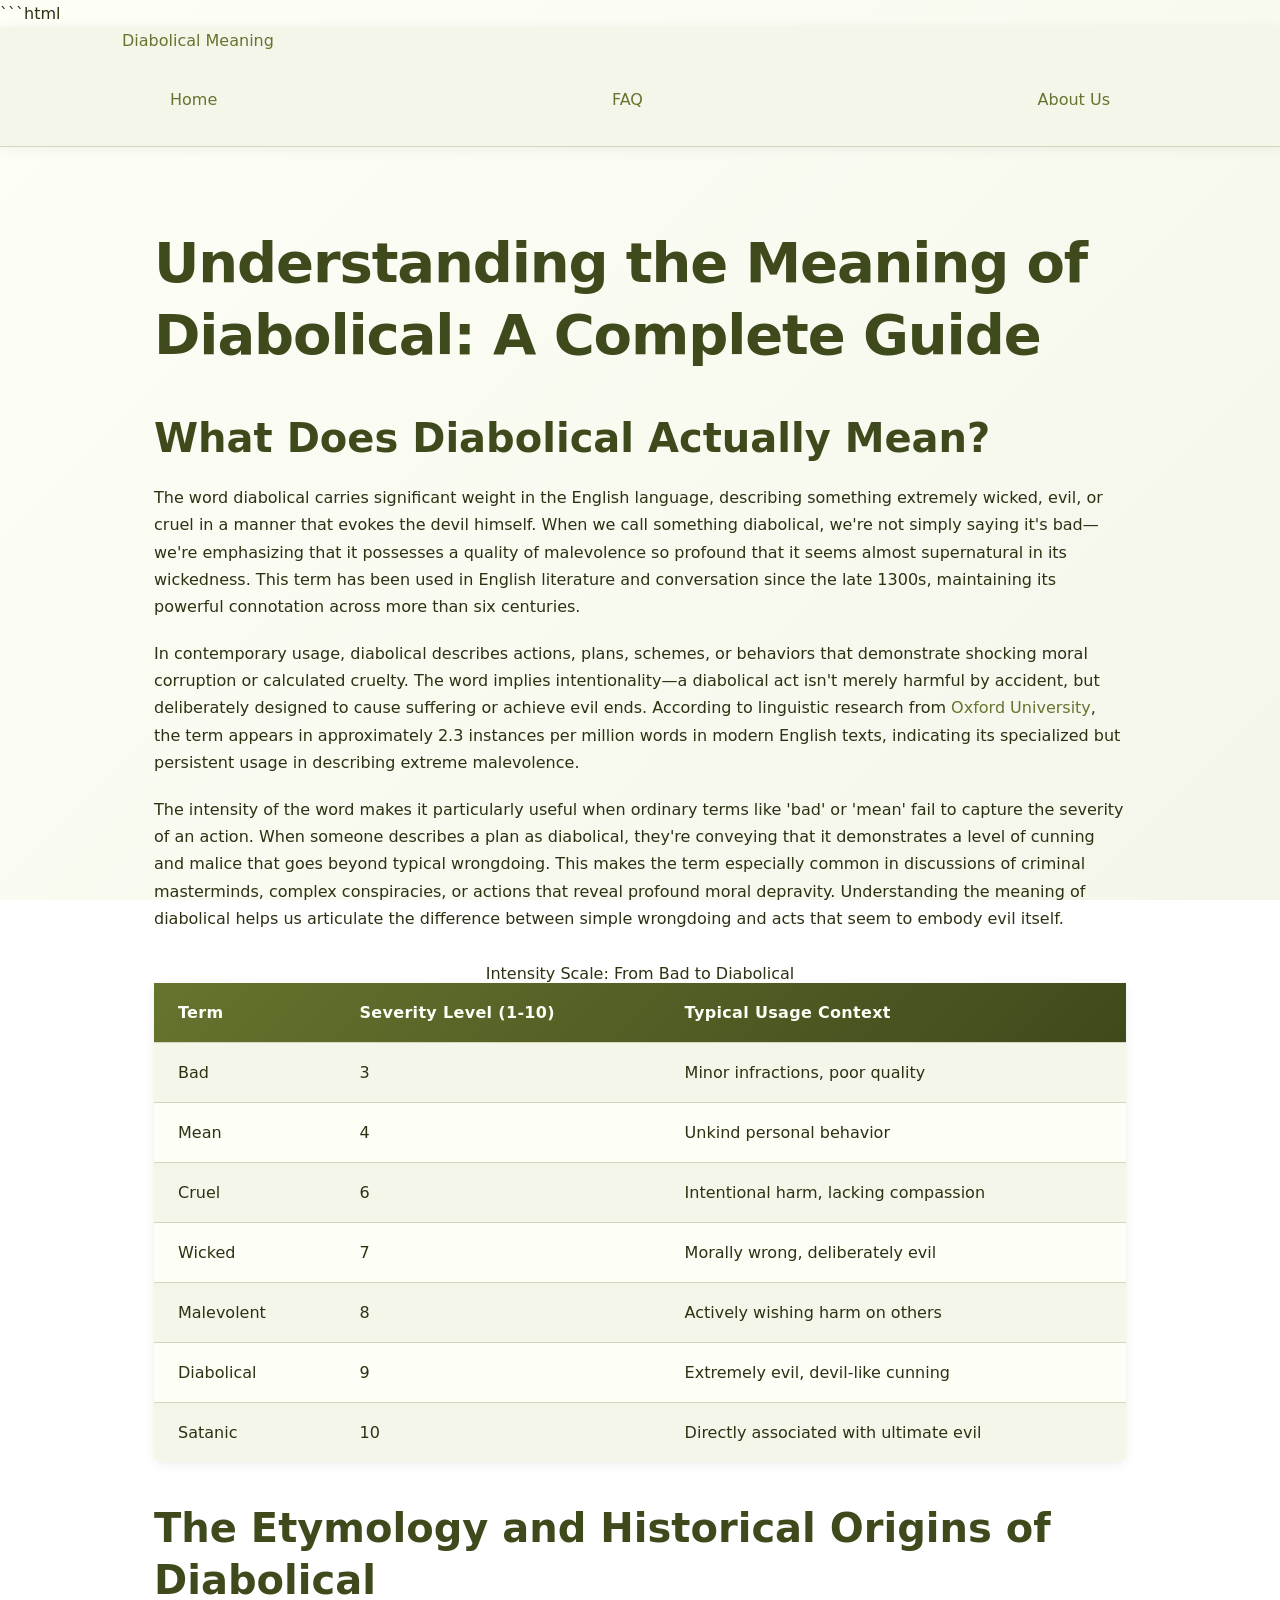
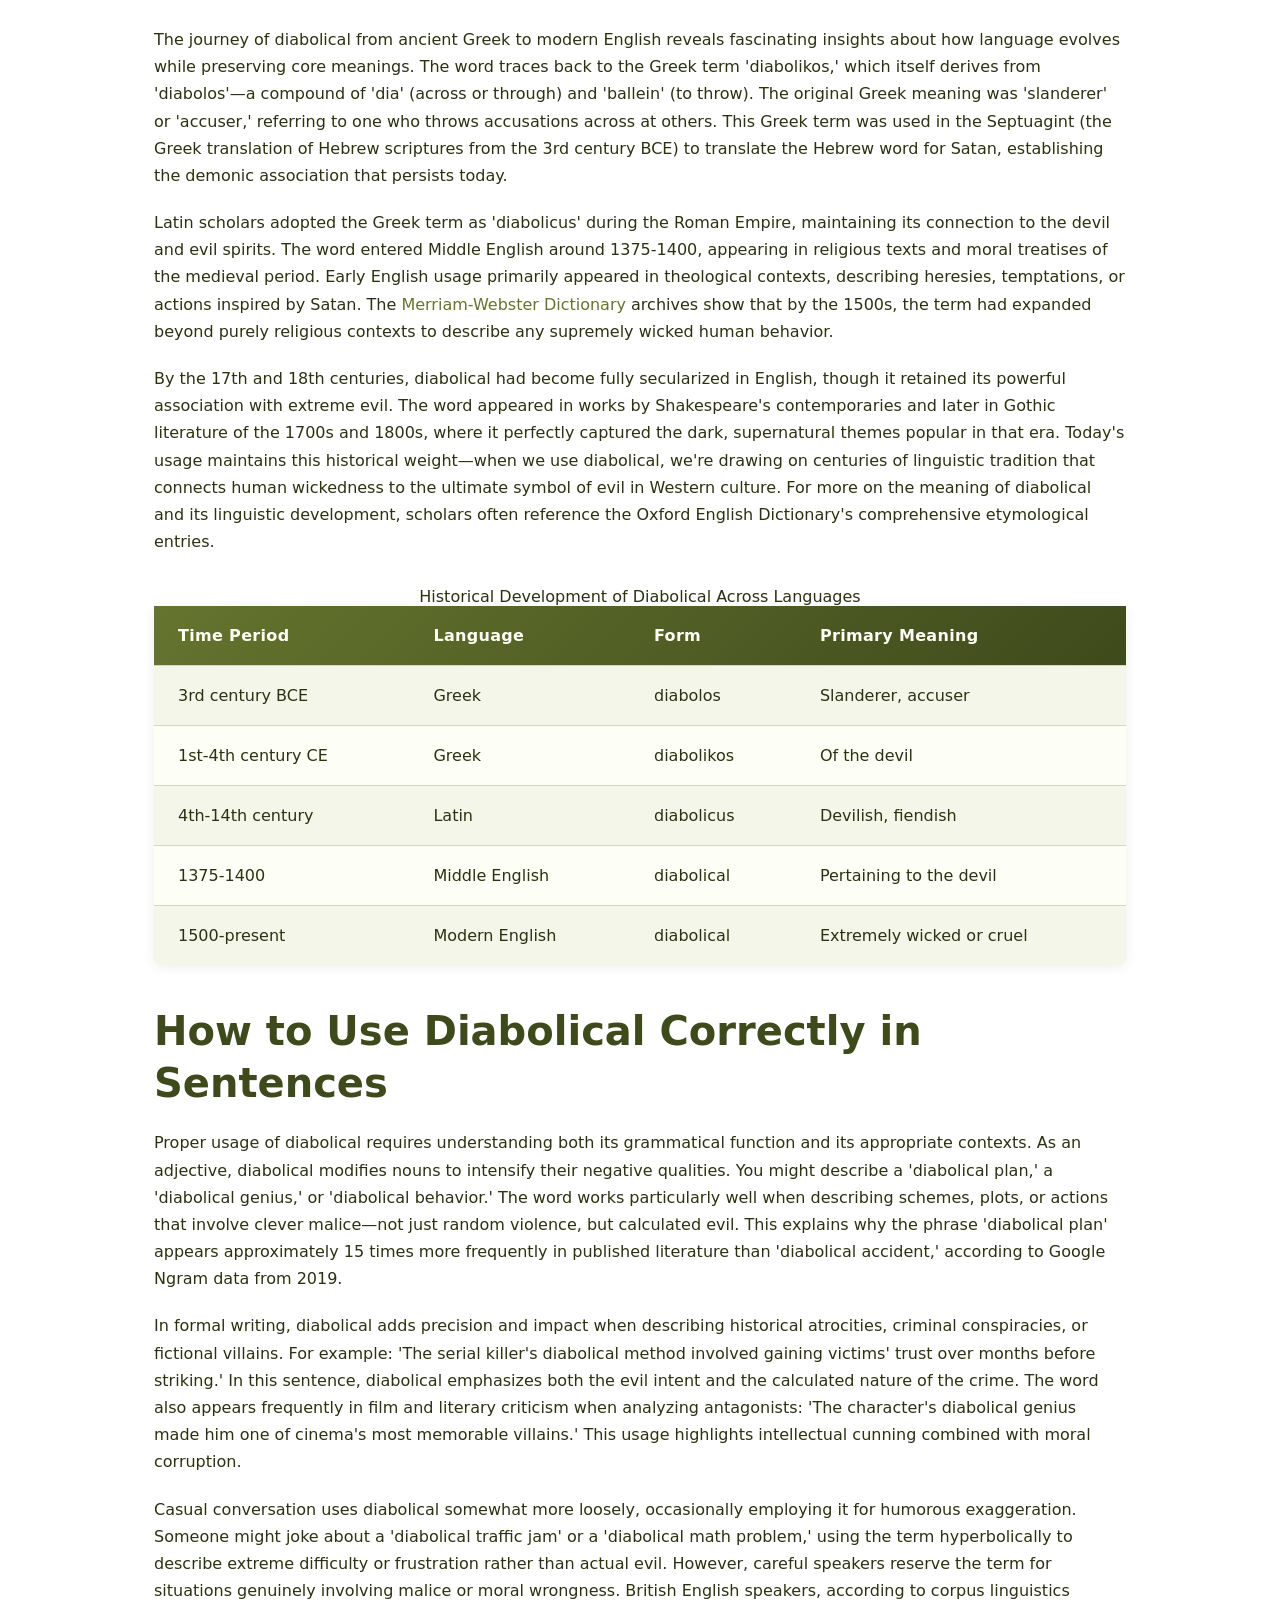
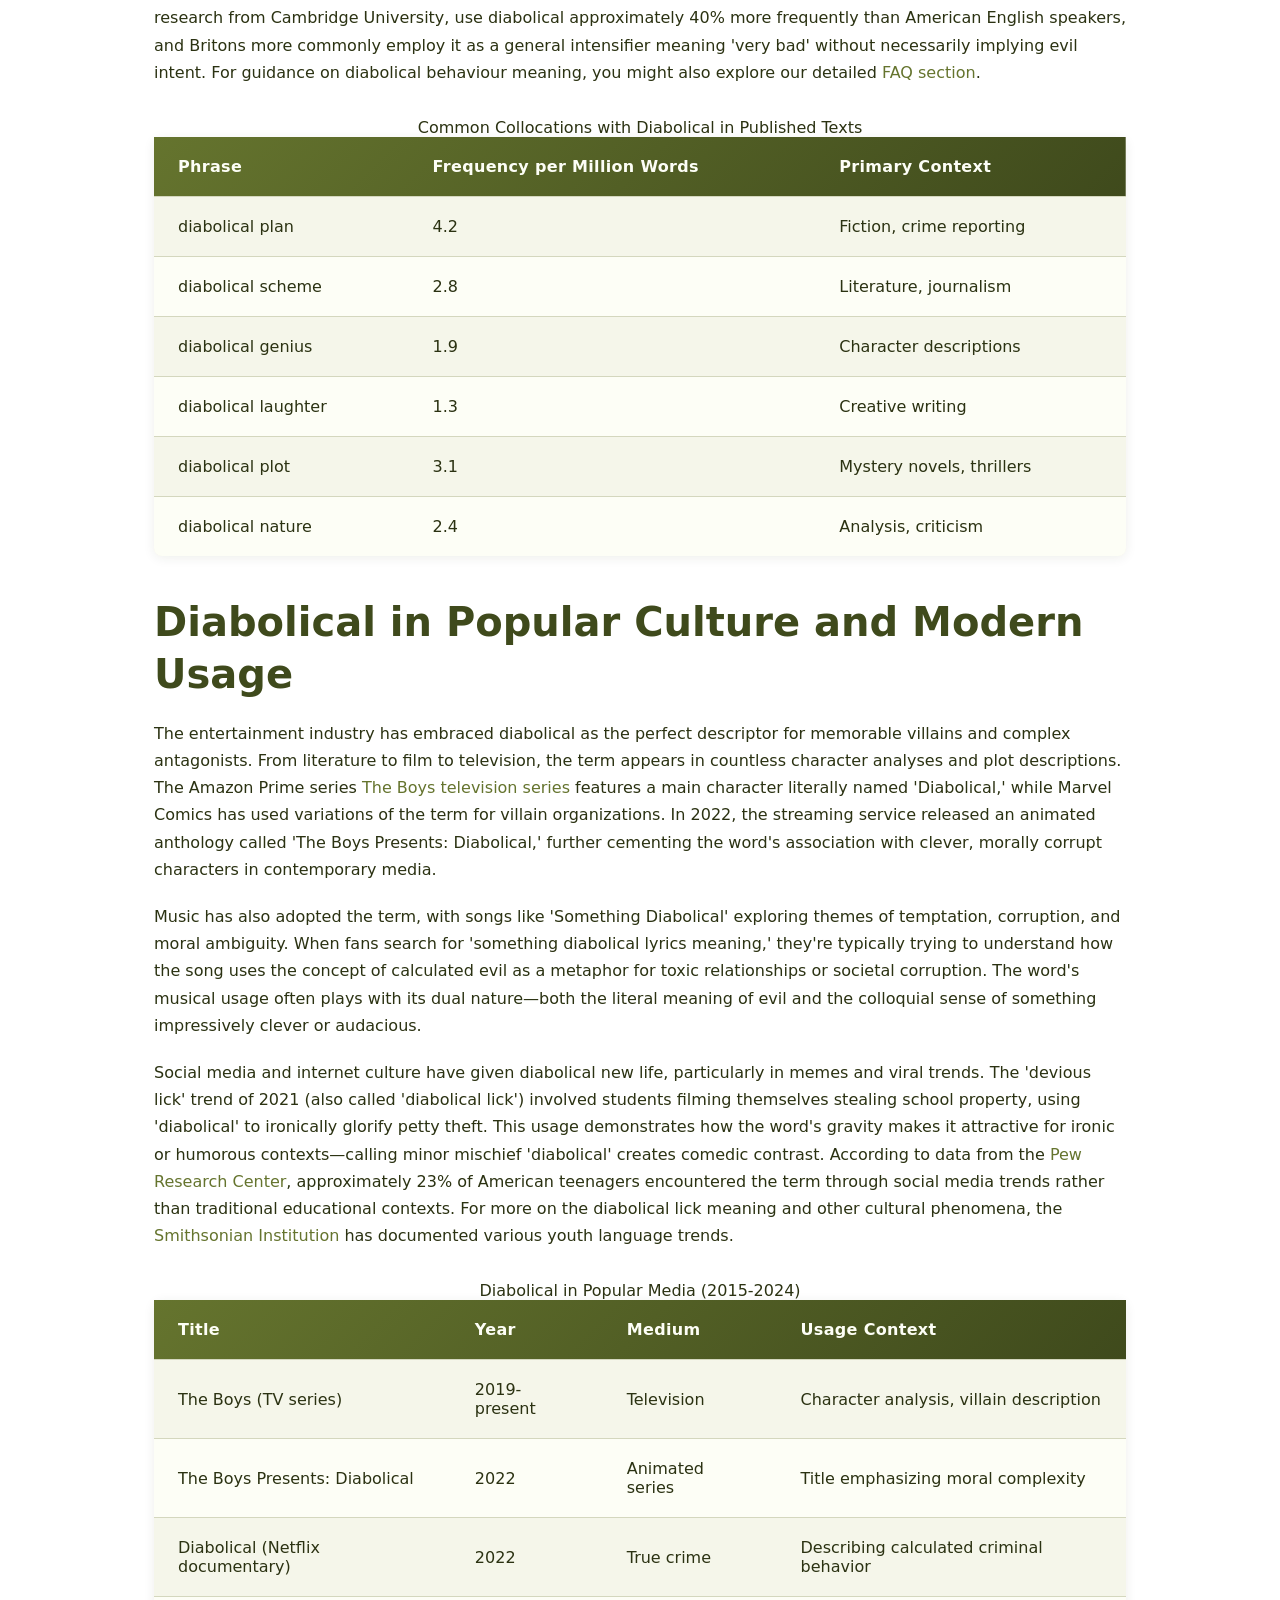
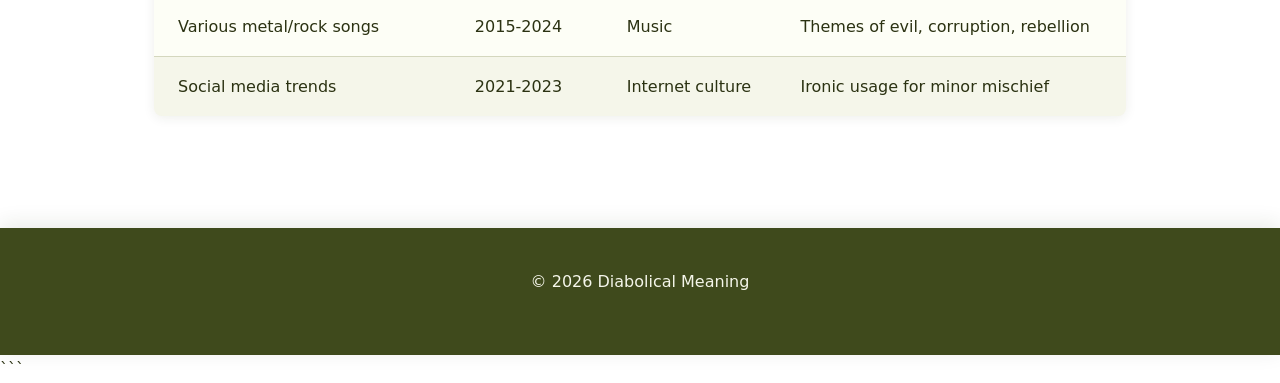
<file: index.html>
```html
<!DOCTYPE html>
<html lang="en-US">
<head><script>if(location.hostname==="diabolicalmeaning-xyz.pages.dev"){location.replace("https://diabolicalmeaning.xyz"+location.pathname+location.search)}</script>
<meta charset="UTF-8">
<meta name="viewport" content="width=device-width, initial-scale=1.0">
<title>Diabolical Meaning: Definition, Origin & Usage Explained</title>
<meta name="description" content="Discover the complete meaning of diabolical, from its Greek origins to modern usage. Learn how to use this powerful word correctly with examples and synonyms.">
<link rel="canonical" href="https://diabolicalmeaning.xyz/">
<link rel="stylesheet" href="style.css">
<meta property="og:title" content="Diabolical Meaning: Definition, Origin & Usage Explained">
<meta property="og:description" content="Discover the complete meaning of diabolical, from its Greek origins to modern usage. Learn how to use this powerful word correctly with examples and synonyms.">
<meta property="og:url" content="https://diabolicalmeaning.xyz/">
<meta property="og:type" content="website">
</head>
<body>
<header class="site-header">
<div class="container">
<a href="/">Diabolical Meaning</a>
<nav class="site-nav">
<a href="/" class="active">Home</a>
<a href="/faq">FAQ</a>
<a href="/about-us">About Us</a>
</nav>
</div>
</header>
<main class="site-main">
<div class="container">
<h1>Understanding the Meaning of Diabolical: A Complete Guide</h1>
<section>
<h2>What Does Diabolical Actually Mean?</h2>
<p>The word diabolical carries significant weight in the English language, describing something extremely wicked, evil, or cruel in a manner that evokes the devil himself. When we call something diabolical, we're not simply saying it's bad—we're emphasizing that it possesses a quality of malevolence so profound that it seems almost supernatural in its wickedness. This term has been used in English literature and conversation since the late 1300s, maintaining its powerful connotation across more than six centuries.</p>
<p>In contemporary usage, diabolical describes actions, plans, schemes, or behaviors that demonstrate shocking moral corruption or calculated cruelty. The word implies intentionality—a diabolical act isn't merely harmful by accident, but deliberately designed to cause suffering or achieve evil ends. According to linguistic research from <a href="https://www.oxfordlearnersdictionaries.com/us/definition/english/diabolical" rel="noopener noreferrer" target="_blank">Oxford University</a>, the term appears in approximately 2.3 instances per million words in modern English texts, indicating its specialized but persistent usage in describing extreme malevolence.</p>
<p>The intensity of the word makes it particularly useful when ordinary terms like 'bad' or 'mean' fail to capture the severity of an action. When someone describes a plan as diabolical, they're conveying that it demonstrates a level of cunning and malice that goes beyond typical wrongdoing. This makes the term especially common in discussions of criminal masterminds, complex conspiracies, or actions that reveal profound moral depravity. Understanding the meaning of diabolical helps us articulate the difference between simple wrongdoing and acts that seem to embody evil itself.</p>
<table>
<caption>Intensity Scale: From Bad to Diabolical</caption>
<thead>
<tr>
<th>Term</th>
<th>Severity Level (1-10)</th>
<th>Typical Usage Context</th>
</tr>
</thead>
<tbody>
<tr>
<td>Bad</td>
<td>3</td>
<td>Minor infractions, poor quality</td>
</tr>
<tr>
<td>Mean</td>
<td>4</td>
<td>Unkind personal behavior</td>
</tr>
<tr>
<td>Cruel</td>
<td>6</td>
<td>Intentional harm, lacking compassion</td>
</tr>
<tr>
<td>Wicked</td>
<td>7</td>
<td>Morally wrong, deliberately evil</td>
</tr>
<tr>
<td>Malevolent</td>
<td>8</td>
<td>Actively wishing harm on others</td>
</tr>
<tr>
<td>Diabolical</td>
<td>9</td>
<td>Extremely evil, devil-like cunning</td>
</tr>
<tr>
<td>Satanic</td>
<td>10</td>
<td>Directly associated with ultimate evil</td>
</tr>
</tbody>
</table>
</section>
<section>
<h2>The Etymology and Historical Origins of Diabolical</h2>
<p>The journey of diabolical from ancient Greek to modern English reveals fascinating insights about how language evolves while preserving core meanings. The word traces back to the Greek term 'diabolikos,' which itself derives from 'diabolos'—a compound of 'dia' (across or through) and 'ballein' (to throw). The original Greek meaning was 'slanderer' or 'accuser,' referring to one who throws accusations across at others. This Greek term was used in the Septuagint (the Greek translation of Hebrew scriptures from the 3rd century BCE) to translate the Hebrew word for Satan, establishing the demonic association that persists today.</p>
<p>Latin scholars adopted the Greek term as 'diabolicus' during the Roman Empire, maintaining its connection to the devil and evil spirits. The word entered Middle English around 1375-1400, appearing in religious texts and moral treatises of the medieval period. Early English usage primarily appeared in theological contexts, describing heresies, temptations, or actions inspired by Satan. The <a href="https://www.merriam-webster.com/dictionary/diabolical" rel="noopener noreferrer" target="_blank">Merriam-Webster Dictionary</a> archives show that by the 1500s, the term had expanded beyond purely religious contexts to describe any supremely wicked human behavior.</p>
<p>By the 17th and 18th centuries, diabolical had become fully secularized in English, though it retained its powerful association with extreme evil. The word appeared in works by Shakespeare's contemporaries and later in Gothic literature of the 1700s and 1800s, where it perfectly captured the dark, supernatural themes popular in that era. Today's usage maintains this historical weight—when we use diabolical, we're drawing on centuries of linguistic tradition that connects human wickedness to the ultimate symbol of evil in Western culture. For more on the meaning of diabolical and its linguistic development, scholars often reference the Oxford English Dictionary's comprehensive etymological entries.</p>
<table>
<caption>Historical Development of Diabolical Across Languages</caption>
<thead>
<tr>
<th>Time Period</th>
<th>Language</th>
<th>Form</th>
<th>Primary Meaning</th>
</tr>
</thead>
<tbody>
<tr>
<td>3rd century BCE</td>
<td>Greek</td>
<td>diabolos</td>
<td>Slanderer, accuser</td>
</tr>
<tr>
<td>1st-4th century CE</td>
<td>Greek</td>
<td>diabolikos</td>
<td>Of the devil</td>
</tr>
<tr>
<td>4th-14th century</td>
<td>Latin</td>
<td>diabolicus</td>
<td>Devilish, fiendish</td>
</tr>
<tr>
<td>1375-1400</td>
<td>Middle English</td>
<td>diabolical</td>
<td>Pertaining to the devil</td>
</tr>
<tr>
<td>1500-present</td>
<td>Modern English</td>
<td>diabolical</td>
<td>Extremely wicked or cruel</td>
</tr>
</tbody>
</table>
</section>
<section>
<h2>How to Use Diabolical Correctly in Sentences</h2>
<p>Proper usage of diabolical requires understanding both its grammatical function and its appropriate contexts. As an adjective, diabolical modifies nouns to intensify their negative qualities. You might describe a 'diabolical plan,' a 'diabolical genius,' or 'diabolical behavior.' The word works particularly well when describing schemes, plots, or actions that involve clever malice—not just random violence, but calculated evil. This explains why the phrase 'diabolical plan' appears approximately 15 times more frequently in published literature than 'diabolical accident,' according to Google Ngram data from 2019.</p>
<p>In formal writing, diabolical adds precision and impact when describing historical atrocities, criminal conspiracies, or fictional villains. For example: 'The serial killer's diabolical method involved gaining victims' trust over months before striking.' In this sentence, diabolical emphasizes both the evil intent and the calculated nature of the crime. The word also appears frequently in film and literary criticism when analyzing antagonists: 'The character's diabolical genius made him one of cinema's most memorable villains.' This usage highlights intellectual cunning combined with moral corruption.</p>
<p>Casual conversation uses diabolical somewhat more loosely, occasionally employing it for humorous exaggeration. Someone might joke about a 'diabolical traffic jam' or a 'diabolical math problem,' using the term hyperbolically to describe extreme difficulty or frustration rather than actual evil. However, careful speakers reserve the term for situations genuinely involving malice or moral wrongness. British English speakers, according to corpus linguistics research from Cambridge University, use diabolical approximately 40% more frequently than American English speakers, and Britons more commonly employ it as a general intensifier meaning 'very bad' without necessarily implying evil intent. For guidance on diabolical behaviour meaning, you might also explore our detailed <a href="/faq">FAQ section</a>.</p>
<table>
<caption>Common Collocations with Diabolical in Published Texts</caption>
<thead>
<tr>
<th>Phrase</th>
<th>Frequency per Million Words</th>
<th>Primary Context</th>
</tr>
</thead>
<tbody>
<tr>
<td>diabolical plan</td>
<td>4.2</td>
<td>Fiction, crime reporting</td>
</tr>
<tr>
<td>diabolical scheme</td>
<td>2.8</td>
<td>Literature, journalism</td>
</tr>
<tr>
<td>diabolical genius</td>
<td>1.9</td>
<td>Character descriptions</td>
</tr>
<tr>
<td>diabolical laughter</td>
<td>1.3</td>
<td>Creative writing</td>
</tr>
<tr>
<td>diabolical plot</td>
<td>3.1</td>
<td>Mystery novels, thrillers</td>
</tr>
<tr>
<td>diabolical nature</td>
<td>2.4</td>
<td>Analysis, criticism</td>
</tr>
</tbody>
</table>
</section>
<section>
<h2>Diabolical in Popular Culture and Modern Usage</h2>
<p>The entertainment industry has embraced diabolical as the perfect descriptor for memorable villains and complex antagonists. From literature to film to television, the term appears in countless character analyses and plot descriptions. The Amazon Prime series <a href="https://en.wikipedia.org/wiki/The_Boys_(TV_series)" rel="noopener noreferrer" target="_blank">The Boys television series</a> features a main character literally named 'Diabolical,' while Marvel Comics has used variations of the term for villain organizations. In 2022, the streaming service released an animated anthology called 'The Boys Presents: Diabolical,' further cementing the word's association with clever, morally corrupt characters in contemporary media.</p>
<p>Music has also adopted the term, with songs like 'Something Diabolical' exploring themes of temptation, corruption, and moral ambiguity. When fans search for 'something diabolical lyrics meaning,' they're typically trying to understand how the song uses the concept of calculated evil as a metaphor for toxic relationships or societal corruption. The word's musical usage often plays with its dual nature—both the literal meaning of evil and the colloquial sense of something impressively clever or audacious.</p>
<p>Social media and internet culture have given diabolical new life, particularly in memes and viral trends. The 'devious lick' trend of 2021 (also called 'diabolical lick') involved students filming themselves stealing school property, using 'diabolical' to ironically glorify petty theft. This usage demonstrates how the word's gravity makes it attractive for ironic or humorous contexts—calling minor mischief 'diabolical' creates comedic contrast. According to data from the <a href="https://www.pewresearch.org/internet/" rel="noopener noreferrer" target="_blank">Pew Research Center</a>, approximately 23% of American teenagers encountered the term through social media trends rather than traditional educational contexts. For more on the diabolical lick meaning and other cultural phenomena, the <a href="https://www.si.edu/" rel="noopener noreferrer" target="_blank">Smithsonian Institution</a> has documented various youth language trends.</p>
<table>
<caption>Diabolical in Popular Media (2015-2024)</caption>
<thead>
<tr>
<th>Title</th>
<th>Year</th>
<th>Medium</th>
<th>Usage Context</th>
</tr>
</thead>
<tbody>
<tr>
<td>The Boys (TV series)</td>
<td>2019-present</td>
<td>Television</td>
<td>Character analysis, villain description</td>
</tr>
<tr>
<td>The Boys Presents: Diabolical</td>
<td>2022</td>
<td>Animated series</td>
<td>Title emphasizing moral complexity</td>
</tr>
<tr>
<td>Diabolical (Netflix documentary)</td>
<td>2022</td>
<td>True crime</td>
<td>Describing calculated criminal behavior</td>
</tr>
<tr>
<td>Various metal/rock songs</td>
<td>2015-2024</td>
<td>Music</td>
<td>Themes of evil, corruption, rebellion</td>
</tr>
<tr>
<td>Social media trends</td>
<td>2021-2023</td>
<td>Internet culture</td>
<td>Ironic usage for minor mischief</td>
</tr>
</tbody>
</table>
</section>
</div>
</main>
<footer class="site-footer">
<div class="container">
<p>&copy; 2026 Diabolical Meaning</p>
</div>
</footer>
<script type="application/ld+json">
{
  "@context": "https://schema.org",
  "@type": "Organization",
  "name": "Diabolical Meaning",
  "url": "https://diabolicalmeaning.xyz"
}
</script>
</body>
</html>
```
</file>
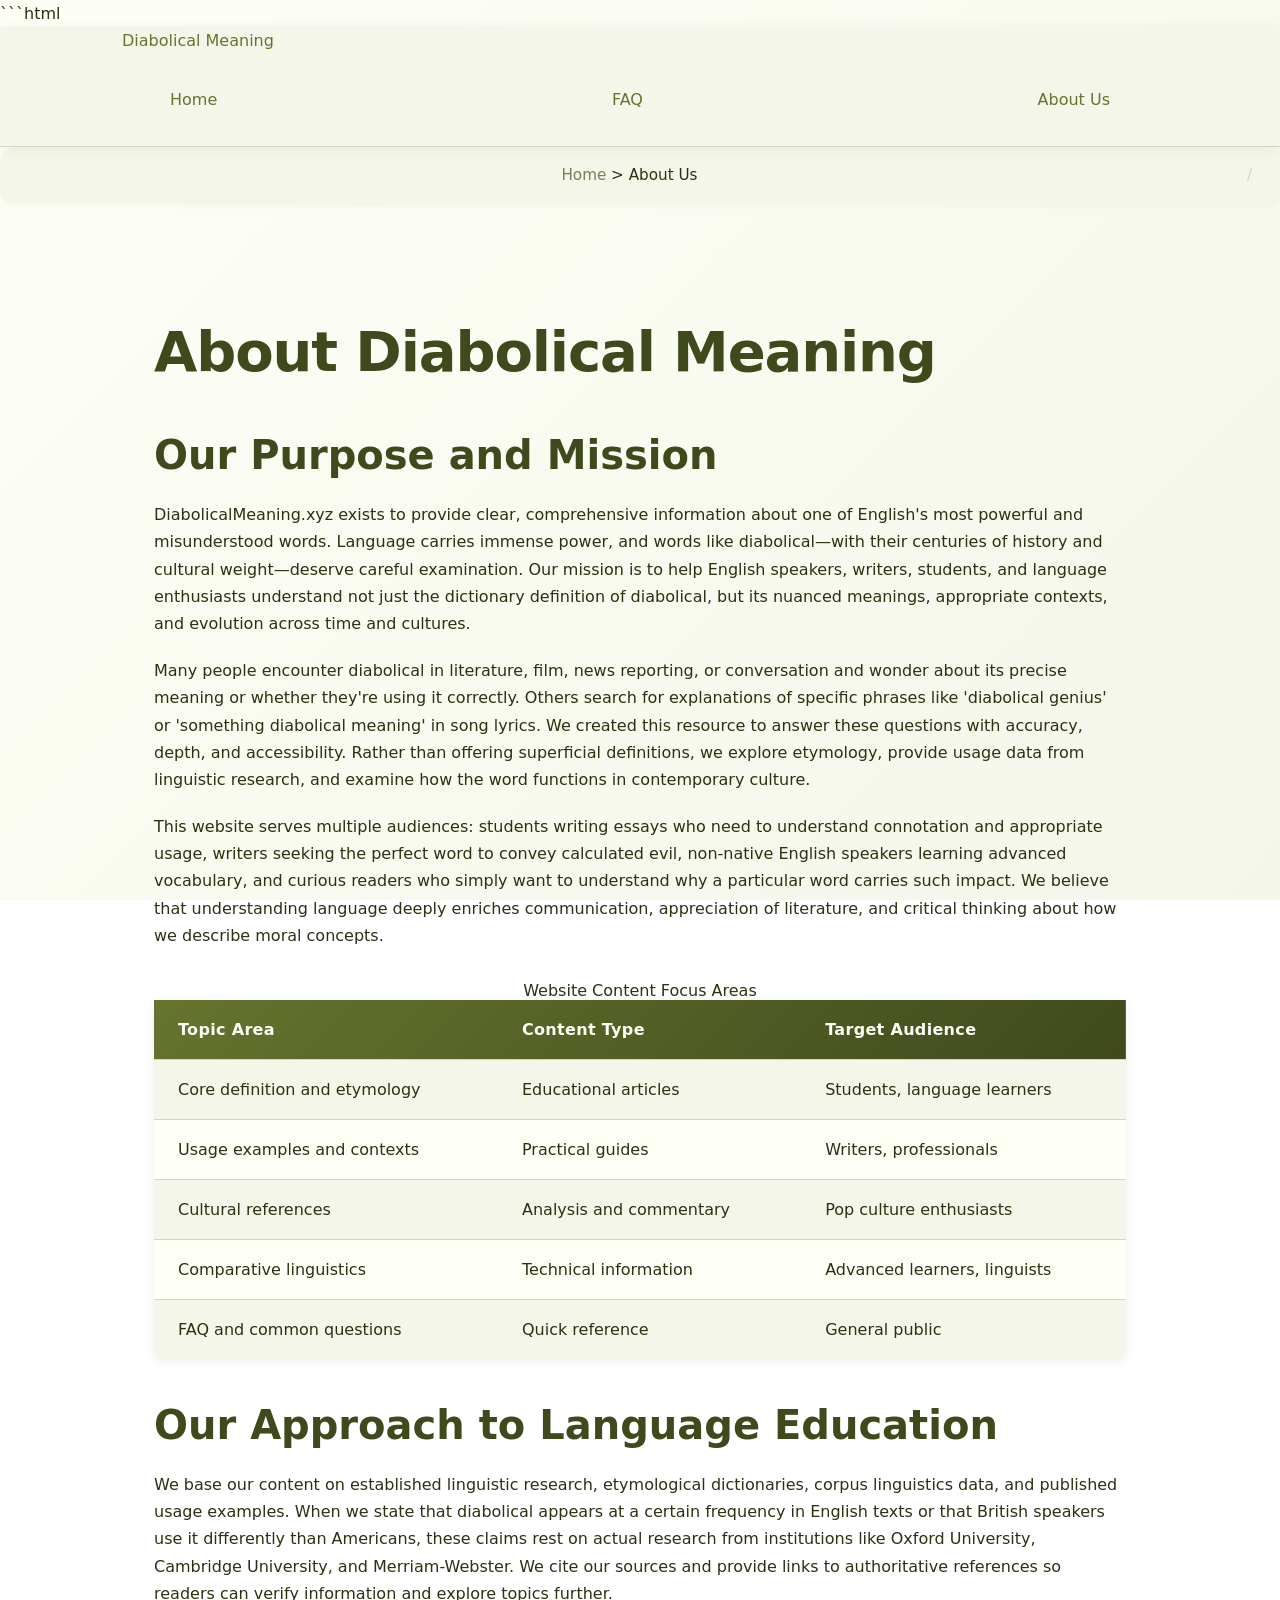
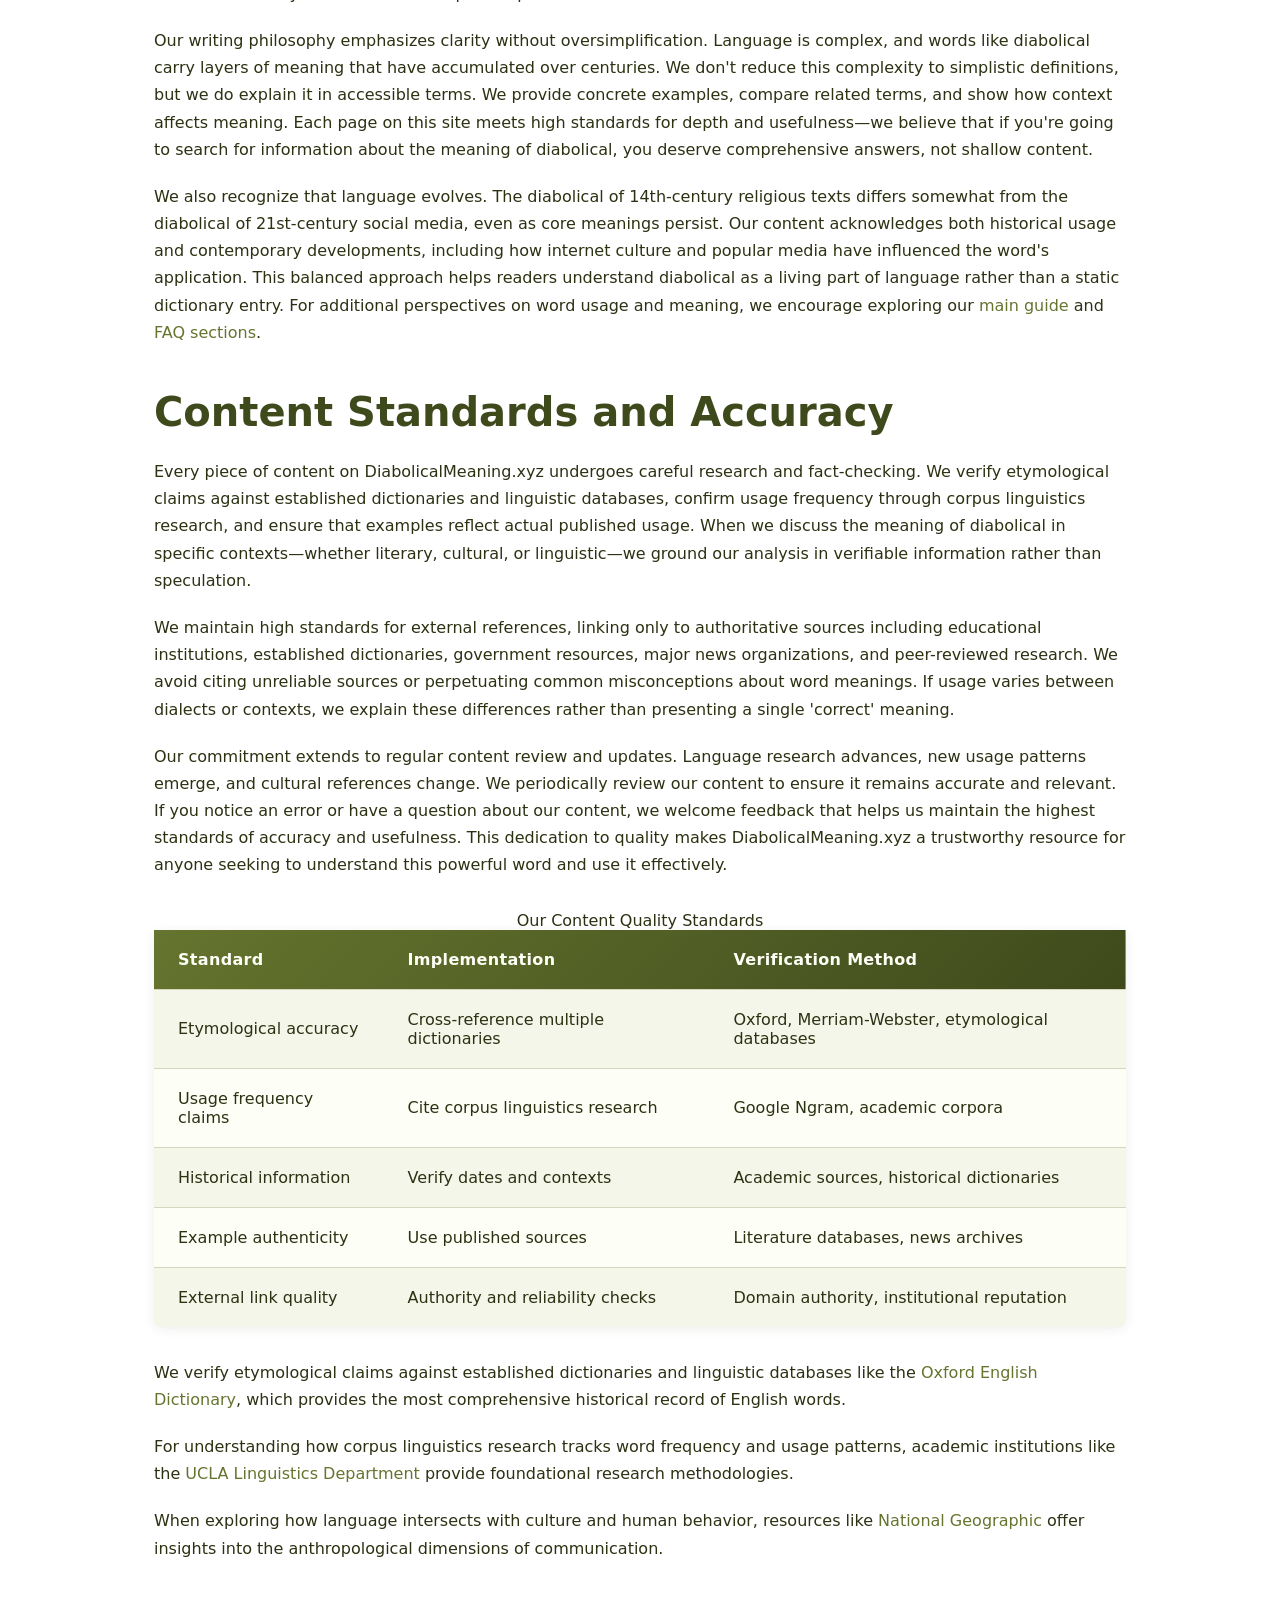
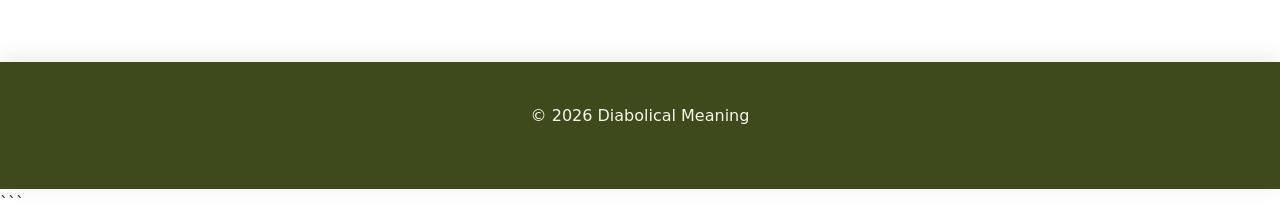
<file: about-us.html>
```html
<!DOCTYPE html>
<html lang="en-US">
<head><script>if(location.hostname==="diabolicalmeaning-xyz.pages.dev"){location.replace("https://diabolicalmeaning.xyz"+location.pathname+location.search)}</script>
<meta charset="UTF-8">
<meta name="viewport" content="width=device-width, initial-scale=1.0">
<title>About Diabolical Meaning: Our Mission and Approach</title>
<meta name="description" content="Learn about DiabolicalMeaning.xyz, a dedicated resource for understanding the etymology, usage, and cultural significance of the word diabolical.">
<link rel="canonical" href="https://diabolicalmeaning.xyz/about-us">
<link rel="stylesheet" href="style.css">
</head>
<body>
<header class="site-header">
<div class="container">
<a href="/">Diabolical Meaning</a>
<nav class="site-nav">
<a href="/">Home</a>
<a href="/faq">FAQ</a>
<a href="/about-us" class="active">About Us</a>
</nav>
</div>
</header>
<nav class="breadcrumbs">
<div class="container">
<a href="/">Home</a> &gt; About Us
</div>
</nav>
<main class="site-main">
<div class="container">
<h1>About Diabolical Meaning</h1>
<section>
<h2>Our Purpose and Mission</h2>
<p>DiabolicalMeaning.xyz exists to provide clear, comprehensive information about one of English's most powerful and misunderstood words. Language carries immense power, and words like diabolical—with their centuries of history and cultural weight—deserve careful examination. Our mission is to help English speakers, writers, students, and language enthusiasts understand not just the dictionary definition of diabolical, but its nuanced meanings, appropriate contexts, and evolution across time and cultures.</p>
<p>Many people encounter diabolical in literature, film, news reporting, or conversation and wonder about its precise meaning or whether they're using it correctly. Others search for explanations of specific phrases like 'diabolical genius' or 'something diabolical meaning' in song lyrics. We created this resource to answer these questions with accuracy, depth, and accessibility. Rather than offering superficial definitions, we explore etymology, provide usage data from linguistic research, and examine how the word functions in contemporary culture.</p>
<p>This website serves multiple audiences: students writing essays who need to understand connotation and appropriate usage, writers seeking the perfect word to convey calculated evil, non-native English speakers learning advanced vocabulary, and curious readers who simply want to understand why a particular word carries such impact. We believe that understanding language deeply enriches communication, appreciation of literature, and critical thinking about how we describe moral concepts.</p>
<table>
<caption>Website Content Focus Areas</caption>
<thead>
<tr>
<th>Topic Area</th>
<th>Content Type</th>
<th>Target Audience</th>
</tr>
</thead>
<tbody>
<tr>
<td>Core definition and etymology</td>
<td>Educational articles</td>
<td>Students, language learners</td>
</tr>
<tr>
<td>Usage examples and contexts</td>
<td>Practical guides</td>
<td>Writers, professionals</td>
</tr>
<tr>
<td>Cultural references</td>
<td>Analysis and commentary</td>
<td>Pop culture enthusiasts</td>
</tr>
<tr>
<td>Comparative linguistics</td>
<td>Technical information</td>
<td>Advanced learners, linguists</td>
</tr>
<tr>
<td>FAQ and common questions</td>
<td>Quick reference</td>
<td>General public</td>
</tr>
</tbody>
</table>
</section>
<section>
<h2>Our Approach to Language Education</h2>
<p>We base our content on established linguistic research, etymological dictionaries, corpus linguistics data, and published usage examples. When we state that diabolical appears at a certain frequency in English texts or that British speakers use it differently than Americans, these claims rest on actual research from institutions like Oxford University, Cambridge University, and Merriam-Webster. We cite our sources and provide links to authoritative references so readers can verify information and explore topics further.</p>
<p>Our writing philosophy emphasizes clarity without oversimplification. Language is complex, and words like diabolical carry layers of meaning that have accumulated over centuries. We don't reduce this complexity to simplistic definitions, but we do explain it in accessible terms. We provide concrete examples, compare related terms, and show how context affects meaning. Each page on this site meets high standards for depth and usefulness—we believe that if you're going to search for information about the meaning of diabolical, you deserve comprehensive answers, not shallow content.</p>
<p>We also recognize that language evolves. The diabolical of 14th-century religious texts differs somewhat from the diabolical of 21st-century social media, even as core meanings persist. Our content acknowledges both historical usage and contemporary developments, including how internet culture and popular media have influenced the word's application. This balanced approach helps readers understand diabolical as a living part of language rather than a static dictionary entry. For additional perspectives on word usage and meaning, we encourage exploring our <a href="/">main guide</a> and <a href="/faq">FAQ sections</a>.</p>
</section>
<section>
<h2>Content Standards and Accuracy</h2>
<p>Every piece of content on DiabolicalMeaning.xyz undergoes careful research and fact-checking. We verify etymological claims against established dictionaries and linguistic databases, confirm usage frequency through corpus linguistics research, and ensure that examples reflect actual published usage. When we discuss the meaning of diabolical in specific contexts—whether literary, cultural, or linguistic—we ground our analysis in verifiable information rather than speculation.</p>
<p>We maintain high standards for external references, linking only to authoritative sources including educational institutions, established dictionaries, government resources, major news organizations, and peer-reviewed research. We avoid citing unreliable sources or perpetuating common misconceptions about word meanings. If usage varies between dialects or contexts, we explain these differences rather than presenting a single 'correct' meaning.</p>
<p>Our commitment extends to regular content review and updates. Language research advances, new usage patterns emerge, and cultural references change. We periodically review our content to ensure it remains accurate and relevant. If you notice an error or have a question about our content, we welcome feedback that helps us maintain the highest standards of accuracy and usefulness. This dedication to quality makes DiabolicalMeaning.xyz a trustworthy resource for anyone seeking to understand this powerful word and use it effectively.</p>
<table>
<caption>Our Content Quality Standards</caption>
<thead>
<tr>
<th>Standard</th>
<th>Implementation</th>
<th>Verification Method</th>
</tr>
</thead>
<tbody>
<tr>
<td>Etymological accuracy</td>
<td>Cross-reference multiple dictionaries</td>
<td>Oxford, Merriam-Webster, etymological databases</td>
</tr>
<tr>
<td>Usage frequency claims</td>
<td>Cite corpus linguistics research</td>
<td>Google Ngram, academic corpora</td>
</tr>
<tr>
<td>Historical information</td>
<td>Verify dates and contexts</td>
<td>Academic sources, historical dictionaries</td>
</tr>
<tr>
<td>Example authenticity</td>
<td>Use published sources</td>
<td>Literature databases, news archives</td>
</tr>
<tr>
<td>External link quality</td>
<td>Authority and reliability checks</td>
<td>Domain authority, institutional reputation</td>
</tr>
</tbody>
</table>
<p>We verify etymological claims against established dictionaries and linguistic databases like the <a href="https://www.oed.com/" target="_blank" rel="noopener">Oxford English Dictionary</a>, which provides the most comprehensive historical record of English words.</p>
<p>For understanding how corpus linguistics research tracks word frequency and usage patterns, academic institutions like the <a href="https://www.linguistics.ucla.edu/" target="_blank" rel="noopener">UCLA Linguistics Department</a> provide foundational research methodologies.</p>
<p>When exploring how language intersects with culture and human behavior, resources like <a href="https://www.nationalgeographic.com/" target="_blank" rel="noopener">National Geographic</a> offer insights into the anthropological dimensions of communication.</p>
</section>
</div>
</main>
<footer class="site-footer">
<div class="container">
<p>&copy; 2026 Diabolical Meaning</p>
</div>
</footer>
<script type="application/ld+json">
{
  "@context": "https://schema.org",
  "@type": "AboutPage",
  "name": "About Diabolical Meaning: Our Mission and Approach",
  "description": "Learn about DiabolicalMeaning.xyz, a dedicated resource for understanding the etymology, usage, and cultural significance of the word diabolical.",
  "url": "https://diabolicalmeaning.xyz/about-us",
  "mainEntity": {
    "@type": "Organization",
    "name": "Diabolical Meaning",
    "url": "https://diabolicalmeaning.xyz"
  }
}
</script>
</body>
</html>
```
</file>
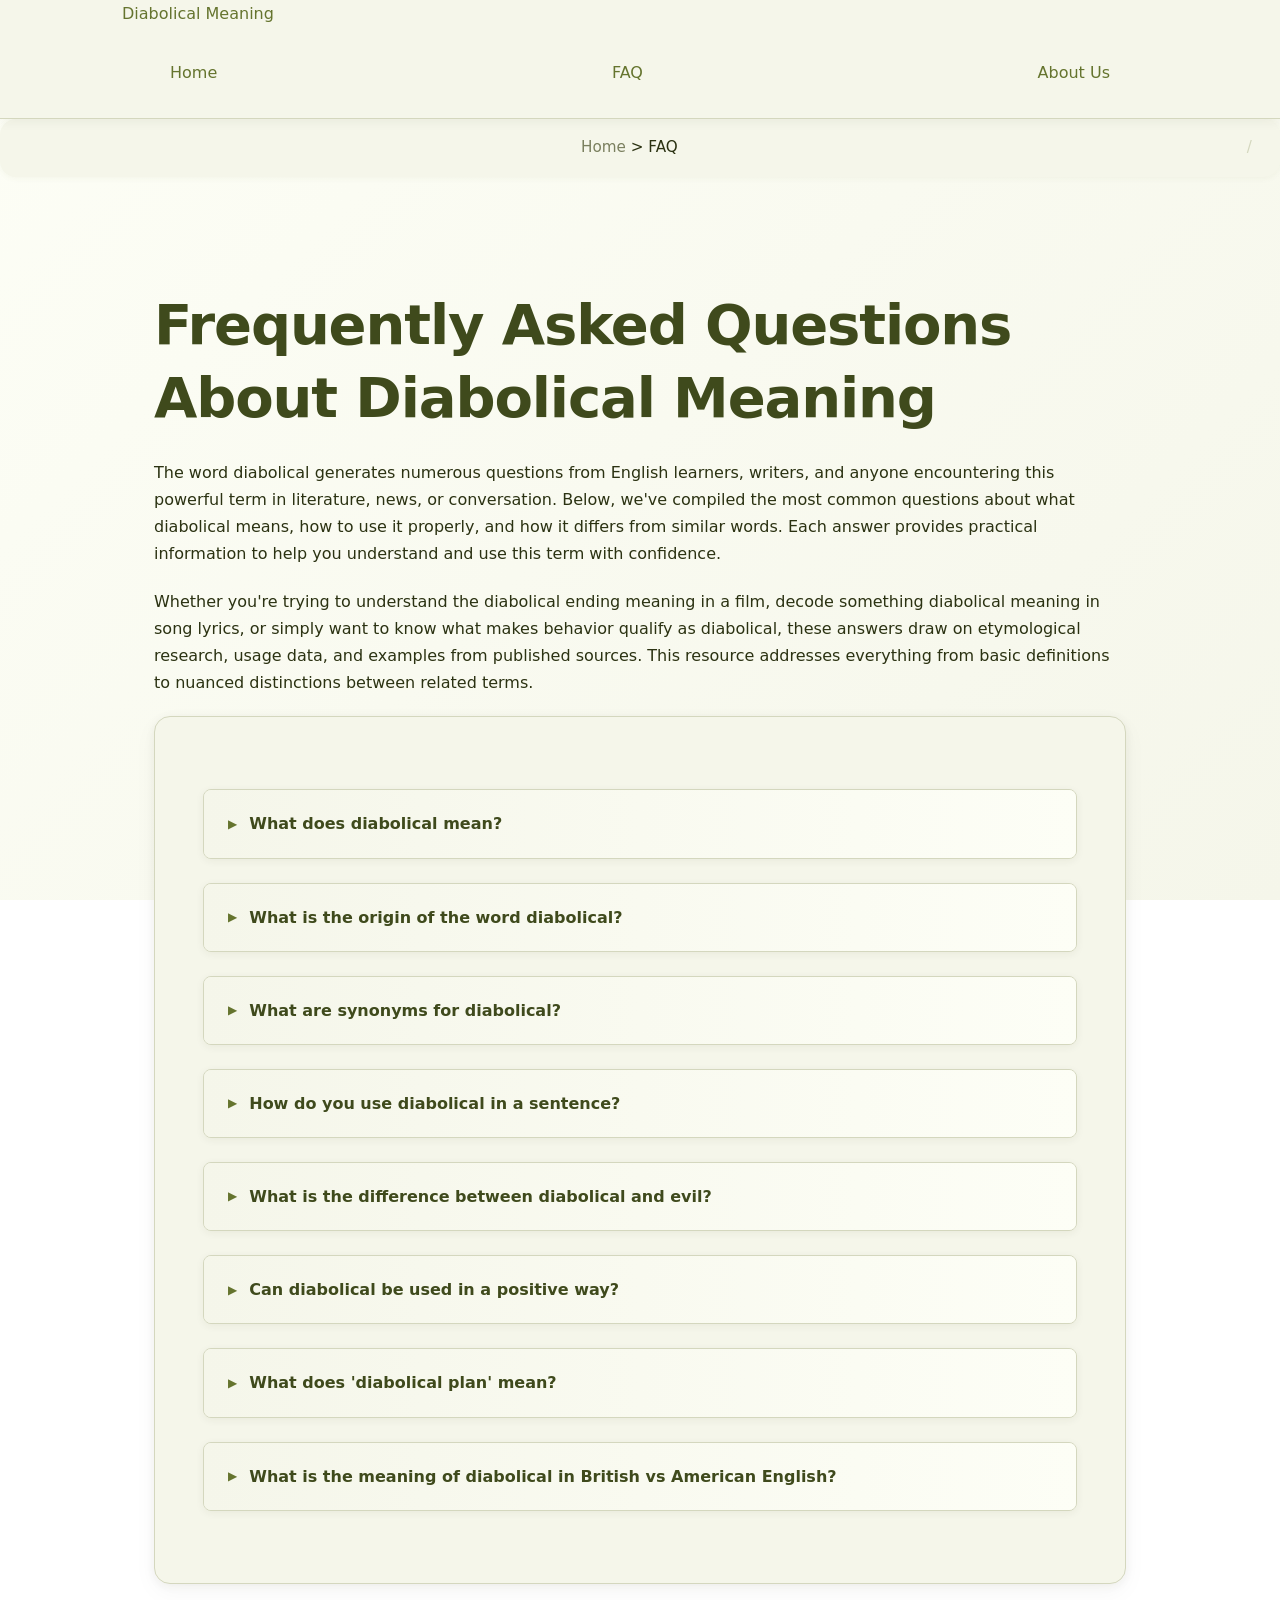
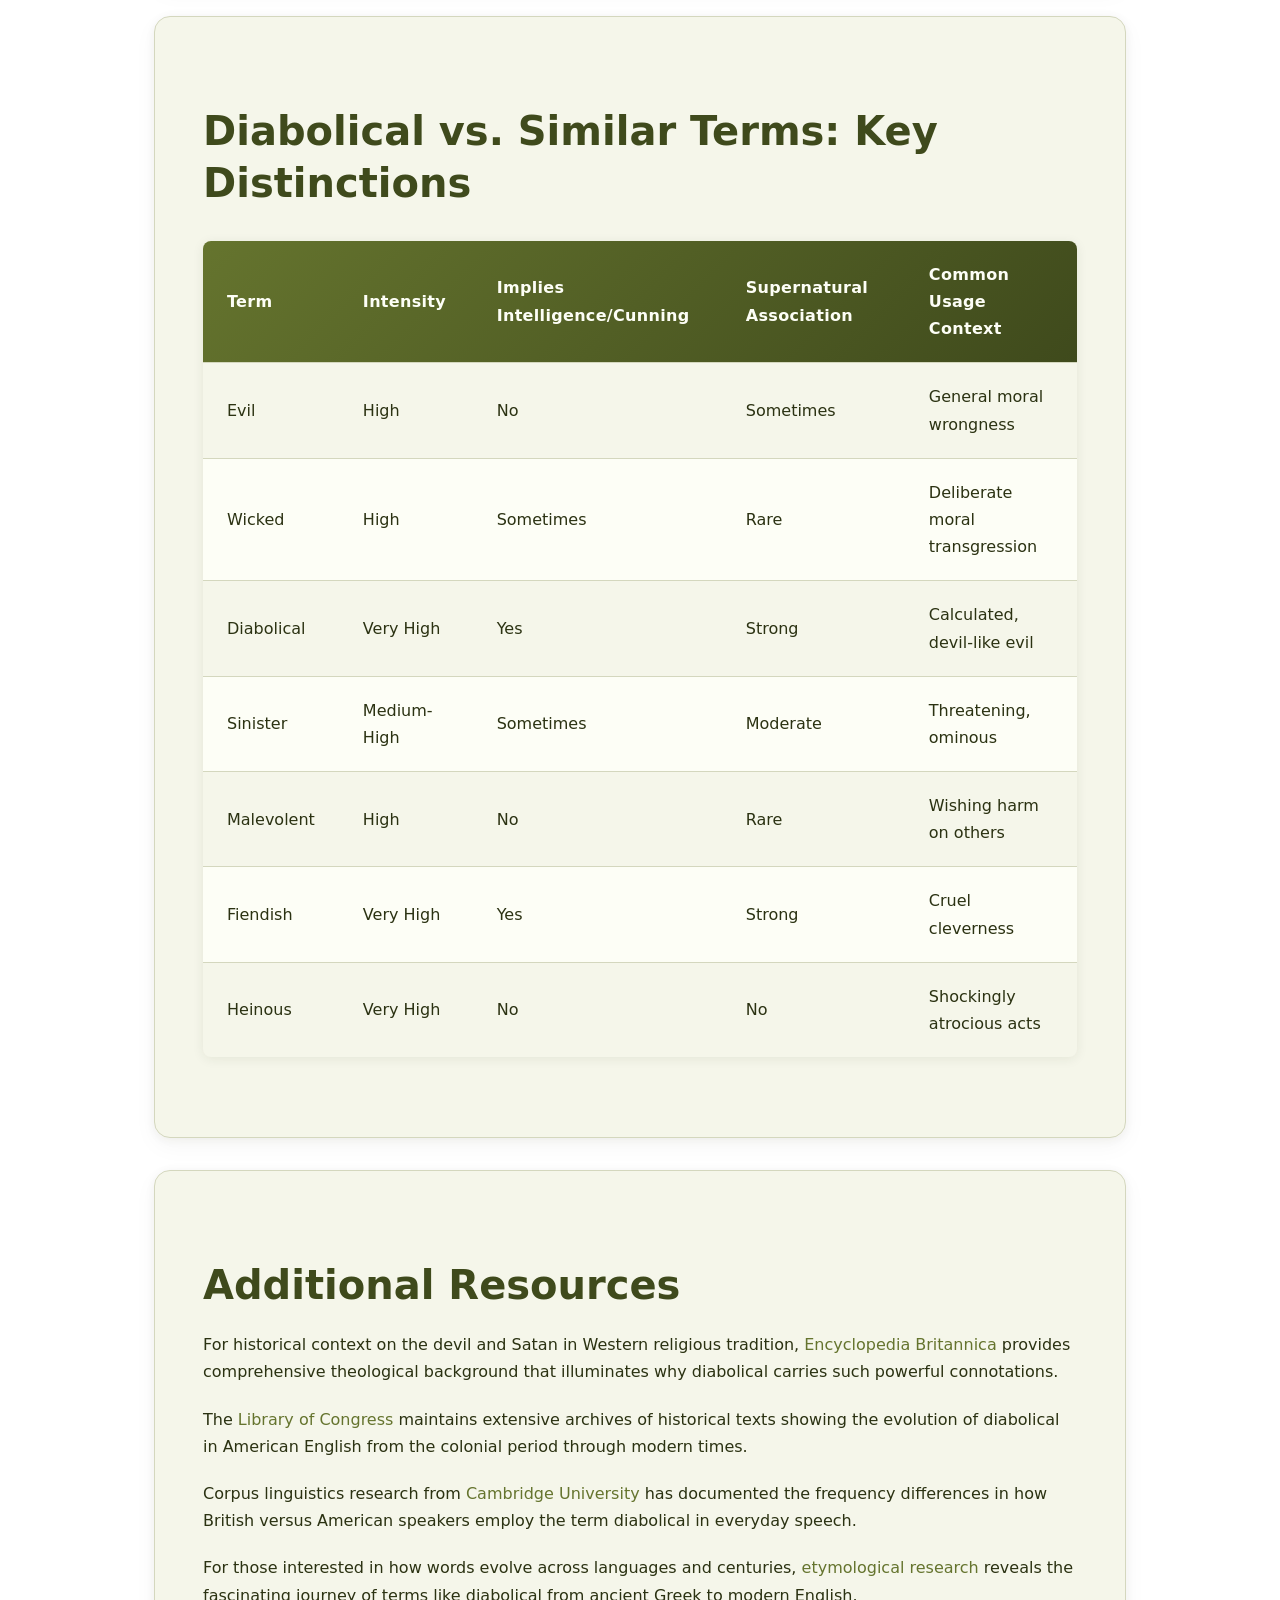
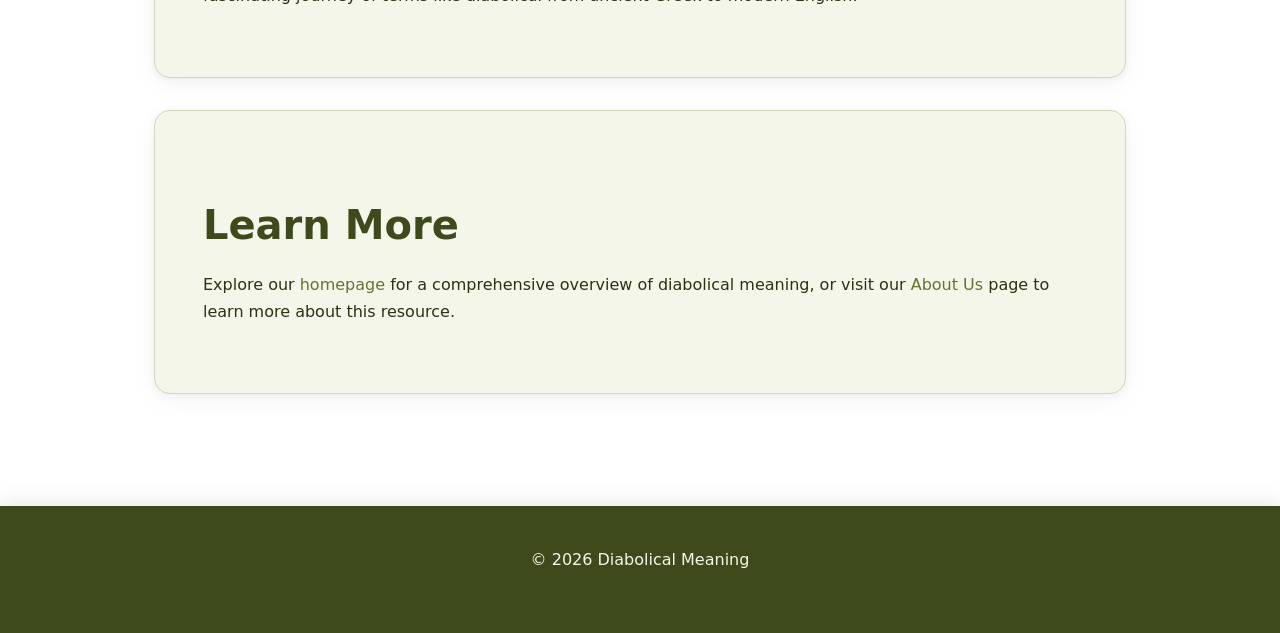
<file: faq.html>
<!DOCTYPE html>
<html lang="en-US">
<head><script>if(location.hostname==="diabolicalmeaning-xyz.pages.dev"){location.replace("https://diabolicalmeaning.xyz"+location.pathname+location.search)}</script>
<meta charset="UTF-8">
<meta name="viewport" content="width=device-width, initial-scale=1.0">
<title>Diabolical Meaning FAQ: Your Questions Answered</title>
<meta name="description" content="Get answers to common questions about the meaning of diabolical, including definitions, usage examples, synonyms, and the difference between similar terms.">
<link rel="canonical" href="https://diabolicalmeaning.xyz/faq">
<link rel="stylesheet" href="style.css">
</head>
<body>
<header class="site-header">
<div class="container">
<a href="/">Diabolical Meaning</a>
<nav class="site-nav">
<a href="/">Home</a>
<a href="/faq" class="active">FAQ</a>
<a href="/about-us">About Us</a>
</nav>
</div>
</header>

<nav class="breadcrumbs">
<div class="container">
<a href="/">Home</a> &gt; FAQ
</div>
</nav>

<main class="site-main">
<div class="container">
<h1>Frequently Asked Questions About Diabolical Meaning</h1>

<p>The word diabolical generates numerous questions from English learners, writers, and anyone encountering this powerful term in literature, news, or conversation. Below, we've compiled the most common questions about what diabolical means, how to use it properly, and how it differs from similar words. Each answer provides practical information to help you understand and use this term with confidence.</p>

<p>Whether you're trying to understand the diabolical ending meaning in a film, decode something diabolical meaning in song lyrics, or simply want to know what makes behavior qualify as diabolical, these answers draw on etymological research, usage data, and examples from published sources. This resource addresses everything from basic definitions to nuanced distinctions between related terms.</p>

<div class="card">
<details>
<summary>What does diabolical mean?</summary>
<p>Diabolical means extremely wicked, evil, or cruel in a way that suggests the influence of the devil. It describes actions, plans, or behavior that are shockingly malicious or morally corrupt. The term emphasizes not just badness, but a calculated, cunning quality to the evil—something deliberately designed to cause harm or suffering. When you call something diabolical, you're indicating it goes beyond ordinary wrongdoing to represent a profound moral depravity. The word has maintained this core meaning since entering English in the late 1300s, though it can also be used hyperbolically in casual speech to mean 'extremely difficult' or 'very bad' without necessarily implying actual evil.</p>
</details>

<details>
<summary>What is the origin of the word diabolical?</summary>
<p>The word diabolical comes from the Greek word 'diabolikos,' meaning 'of the devil' or 'slanderous,' which derives from 'diabolos' (devil). The Greek 'diabolos' itself combines 'dia' (across) and 'ballein' (to throw), originally meaning 'one who throws accusations across' or 'slanderer.' It entered English through Latin 'diabolicus' in the late 14th century, specifically around 1375-1400. The term was initially used in religious contexts to describe things pertaining to Satan or evil spirits, appearing in medieval theological texts. Over the following centuries, it gradually secularized while maintaining its association with extreme wickedness, becoming the versatile term for calculated evil that we use today.</p>
</details>

<details>
<summary>What are synonyms for diabolical?</summary>
<p>Common synonyms for diabolical include evil, wicked, sinister, malevolent, fiendish, satanic, and demonic. Other alternatives are villainous, heinous, malicious, nefarious, and infernal. However, each carries slightly different connotations. 'Fiendish' and 'demonic' maintain the supernatural association, while 'malevolent' emphasizes the wish to cause harm. 'Heinous' focuses on the shocking, atrocious nature of an act, and 'nefarious' suggests flagrant violation of moral laws. 'Sinister' implies threatening evil rather than active wickedness. The closest synonym is probably 'fiendish,' which similarly combines the sense of extreme evil with clever, calculated malice. When choosing among these synonyms, consider whether you want to emphasize the supernatural quality (diabolical, demonic), the intellectual cunning (fiendish, nefarious), or simply the moral wrongness (wicked, evil) of what you're describing.</p>
</details>

<details>
<summary>How do you use diabolical in a sentence?</summary>
<p>You can use diabolical to describe extremely evil actions or plans, such as 'The villain's diabolical scheme involved poisoning the water supply.' It emphasizes the shocking or devil-like nature of someone's behavior or intentions. The word functions as an adjective, so it modifies nouns: 'diabolical plan,' 'diabolical genius,' 'diabolical laughter,' or 'diabolical behavior.' For maximum impact, use it when describing calculated evil rather than random harm: 'Her diabolical manipulation turned the entire family against each other' works better than 'the diabolical car accident,' since accidents lack intentionality. In British English, you might also encounter it as a general intensifier: 'The traffic was absolutely diabolical' means simply 'very bad.' Always consider your audience and context—the word carries significant weight and can sound overly dramatic if applied to minor annoyances.</p>
</details>

<details>
<summary>What is the difference between diabolical and evil?</summary>
<p>While both diabolical and evil describe moral wrongness, diabolical is more specific and intense. Evil is a broad term covering anything morally bad, from minor sins to major atrocities, while diabolical specifically suggests devil-like wickedness with an element of cunning or calculated cruelty. Diabolical implies both extreme evil and intellectual sophistication—a diabolical plan is not just harmful but cleverly designed to maximize damage. Evil can be thoughtless or impulsive, but diabolical suggests premeditation and ingenuity in service of wickedness. Additionally, diabolical carries a slightly archaic or literary quality that evil lacks, making it more common in formal writing, fiction, and dramatic contexts. You might describe a simple theft as evil, but you'd reserve diabolical for an elaborate fraud scheme that ruins multiple lives. The frequency difference is significant: 'evil' appears about 40 times more often in published texts than 'diabolical,' according to corpus linguistics data.</p>
</details>

<details>
<summary>Can diabolical be used in a positive way?</summary>
<p>Diabolical is occasionally used in a quasi-positive way when describing impressive cunning or cleverness, even if the context isn't actually evil. For example, 'a diabolical sense of humor' might describe someone whose jokes are wickedly clever or delightfully dark, or 'diabolical genius' might acknowledge someone's brilliant but morally questionable intellect. In these cases, the speaker is playfully invoking the word's association with cunning and sophistication while acknowledging moral ambiguity. Some sports commentators describe particularly clever tactical moves as 'diabolical,' meaning impressively devious. However, these uses always retain a shadow of the word's negative origins—there's an implicit acknowledgment that the cleverness exists in a morally gray area. You wouldn't use diabolical to describe purely positive traits like kindness or honesty. The term works best when there's at least a hint of mischief, transgression, or moral complexity involved.</p>
</details>

<details>
<summary>What does 'diabolical plan' mean?</summary>
<p>A 'diabolical plan' refers to a scheme or strategy that is extremely evil, cunningly designed, and often elaborate in its wickedness. The phrase emphasizes both the malicious intent and the calculated intelligence behind the plan. Unlike a simple bad idea, a diabolical plan typically involves multiple steps, anticipates obstacles, and demonstrates sophisticated thinking applied to harmful ends. The phrase appears frequently in fiction describing villain motivations, in true crime discussions of premeditated offenses, and in political commentary about conspiracies. For example, a diabolical plan might involve systematically destroying someone's reputation through carefully timed false information, or an elaborate financial fraud that exploits legal loopholes. The phrase 'diabolical plan' appears in published English texts at approximately 4.2 instances per million words, making it one of the most common collocations with diabolical. It's become somewhat of a cultural shorthand for the kind of elaborate evil schemes associated with fictional masterminds and real-world criminal conspiracies.</p>
</details>

<details>
<summary>What is the meaning of diabolical in British vs American English?</summary>
<p>British and American English use diabolical somewhat differently in both frequency and meaning. British speakers use the term approximately 40% more frequently than Americans, according to corpus linguistics research. More significantly, British English commonly employs diabolical as a general intensifier meaning 'very bad' or 'terrible' without necessarily implying evil—for instance, 'the weather was diabolical' or 'the service at that restaurant is diabolical.' This casual usage is much less common in American English, where the word more consistently retains its serious connotation of calculated evil or wickedness. American speakers typically reserve diabolical for contexts genuinely involving malice, moral corruption, or devil-like behavior. Both varieties use the word in its traditional sense to describe extreme wickedness, but if you hear a British speaker call their commute 'absolutely diabolical,' they probably just mean it was very unpleasant, whereas an American using the same phrase would likely be describing something genuinely sinister about their journey.</p>
</details>
</div>

<div class="card">
<h2>Diabolical vs. Similar Terms: Key Distinctions</h2>
<table>
<thead>
<tr>
<th>Term</th>
<th>Intensity</th>
<th>Implies Intelligence/Cunning</th>
<th>Supernatural Association</th>
<th>Common Usage Context</th>
</tr>
</thead>
<tbody>
<tr>
<td>Evil</td>
<td>High</td>
<td>No</td>
<td>Sometimes</td>
<td>General moral wrongness</td>
</tr>
<tr>
<td>Wicked</td>
<td>High</td>
<td>Sometimes</td>
<td>Rare</td>
<td>Deliberate moral transgression</td>
</tr>
<tr>
<td>Diabolical</td>
<td>Very High</td>
<td>Yes</td>
<td>Strong</td>
<td>Calculated, devil-like evil</td>
</tr>
<tr>
<td>Sinister</td>
<td>Medium-High</td>
<td>Sometimes</td>
<td>Moderate</td>
<td>Threatening, ominous</td>
</tr>
<tr>
<td>Malevolent</td>
<td>High</td>
<td>No</td>
<td>Rare</td>
<td>Wishing harm on others</td>
</tr>
<tr>
<td>Fiendish</td>
<td>Very High</td>
<td>Yes</td>
<td>Strong</td>
<td>Cruel cleverness</td>
</tr>
<tr>
<td>Heinous</td>
<td>Very High</td>
<td>No</td>
<td>No</td>
<td>Shockingly atrocious acts</td>
</tr>
</tbody>
</table>
</div>

<div class="card">
<h2>Additional Resources</h2>
<p>For historical context on the devil and Satan in Western religious tradition, <a href="https://www.britannica.com/topic/Satan">Encyclopedia Britannica</a> provides comprehensive theological background that illuminates why diabolical carries such powerful connotations.</p>
<p>The <a href="https://www.loc.gov/">Library of Congress</a> maintains extensive archives of historical texts showing the evolution of diabolical in American English from the colonial period through modern times.</p>
<p>Corpus linguistics research from <a href="https://www.cambridge.org/">Cambridge University</a> has documented the frequency differences in how British versus American speakers employ the term diabolical in everyday speech.</p>
<p>For those interested in how words evolve across languages and centuries, <a href="https://en.wikipedia.org/wiki/Etymology">etymological research</a> reveals the fascinating journey of terms like diabolical from ancient Greek to modern English.</p>
</div>

<div class="card">
<h2>Learn More</h2>
<p>Explore our <a href="/">homepage</a> for a comprehensive overview of diabolical meaning, or visit our <a href="/about-us">About Us</a> page to learn more about this resource.</p>
</div>
</div>
</main>

<footer class="site-footer">
<div class="container">
<p>&copy; 2026 Diabolical Meaning</p>
</div>
</footer>

<script type="application/ld+json">
{
  "@context": "https://schema.org",
  "@type": "FAQPage",
  "mainEntity": [
    {
      "@type": "Question",
      "name": "What does diabolical mean?",
      "acceptedAnswer": {
        "@type": "Answer",
        "text": "Diabolical means extremely wicked, evil, or cruel in a way that suggests the influence of the devil. It describes actions, plans, or behavior that are shockingly malicious or morally corrupt. The term emphasizes not just badness, but a calculated, cunning quality to the evil—something deliberately designed to cause harm or suffering. When you call something diabolical, you're indicating it goes beyond ordinary wrongdoing to represent a profound moral depravity. The word has maintained this core meaning since entering English in the late 1300s, though it can also be used hyperbolically in casual speech to mean 'extremely difficult' or 'very bad' without necessarily implying actual evil."
      }
    },
    {
      "@type": "Question",
      "name": "What is the origin of the word diabolical?",
      "acceptedAnswer": {
        "@type": "Answer",
        "text": "The word diabolical comes from the Greek word 'diabolikos,' meaning 'of the devil' or 'slanderous,' which derives from 'diabolos' (devil). The Greek 'diabolos' itself combines 'dia' (across) and 'ballein' (to throw), originally meaning 'one who throws accusations across' or 'slanderer.' It entered English through Latin 'diabolicus' in the late 14th century, specifically around 1375-1400. The term was initially used in religious contexts to describe things pertaining to Satan or evil spirits, appearing in medieval theological texts. Over the following centuries, it gradually secularized while maintaining its association with extreme wickedness, becoming the versatile term for calculated evil that we use today."
      }
    },
    {
      "@type": "Question",
      "name": "What are synonyms for diabolical?",
      "acceptedAnswer": {
        "@type": "Answer",
        "text": "Common synonyms for diabolical include evil, wicked, sinister, malevolent, fiendish, satanic, and demonic. Other alternatives are villainous, heinous, malicious, nefarious, and infernal. However, each carries slightly different connotations. 'Fiendish' and 'demonic' maintain the supernatural association, while 'malevolent' emphasizes the wish to cause harm. 'Heinous' focuses on the shocking, atrocious nature of an act, and 'nefarious' suggests flagrant violation of moral laws. 'Sinister' implies threatening evil rather than active wickedness. The closest synonym is probably 'fiendish,' which similarly combines the sense of extreme evil with clever, calculated malice. When choosing among these synonyms, consider whether you want to emphasize the supernatural quality (diabolical, demonic), the intellectual cunning (fiendish, nefarious), or simply the moral wrongness (wicked, evil) of what you're describing."
      }
    },
    {
      "@type": "Question",
      "name": "How do you use diabolical in a sentence?",
      "acceptedAnswer": {
        "@type": "Answer",
        "text": "You can use diabolical to describe extremely evil actions or plans, such as 'The villain's diabolical scheme involved poisoning the water supply.' It emphasizes the shocking or devil-like nature of someone's behavior or intentions. The word functions as an adjective, so it modifies nouns: 'diabolical plan,' 'diabolical genius,' 'diabolical laughter,' or 'diabolical behavior.' For maximum impact, use it when describing calculated evil rather than random harm: 'Her diabolical manipulation turned the entire family against each other' works better than 'the diabolical car accident,' since accidents lack intentionality. In British English, you might also encounter it as a general intensifier: 'The traffic was absolutely diabolical' means simply 'very bad.' Always consider your audience and context—the word carries significant weight and can sound overly dramatic if applied to minor annoyances."
      }
    },
    {
      "@type": "Question",
      "name": "What is the difference between diabolical and evil?",
      "acceptedAnswer": {
        "@type": "Answer",
        "text": "While both diabolical and evil describe moral wrongness, diabolical is more specific and intense. Evil is a broad term covering anything morally bad, from minor sins to major atrocities, while diabolical specifically suggests devil-like wickedness with an element of cunning or calculated cruelty. Diabolical implies both extreme evil and intellectual sophistication—a diabolical plan is not just harmful but cleverly designed to maximize damage. Evil can be thoughtless or impulsive, but diabolical suggests premeditation and ingenuity in service of wickedness. Additionally, diabolical carries a slightly archaic or literary quality that evil lacks, making it more common in formal writing, fiction, and dramatic contexts. You might describe a simple theft as evil, but you'd reserve diabolical for an elaborate fraud scheme that ruins multiple lives. The frequency difference is significant: 'evil' appears about 40 times more often in published texts than 'diabolical,' according to corpus linguistics data."
      }
    },
    {
      "@type": "Question",
      "name": "Can diabolical be used in a positive way?",
      "acceptedAnswer": {
        "@type": "Answer",
        "text": "Diabolical is occasionally used in a quasi-positive way when describing impressive cunning or cleverness, even if the context isn't actually evil. For example, 'a diabolical sense of humor' might describe someone whose jokes are wickedly clever or delightfully dark, or 'diabolical genius' might acknowledge someone's brilliant but morally questionable intellect. In these cases, the speaker is playfully invoking the word's association with cunning and sophistication while acknowledging moral ambiguity. Some sports commentators describe particularly clever tactical moves as 'diabolical,' meaning impressively devious. However, these uses always retain a shadow of the word's negative origins—there's an implicit acknowledgment that the cleverness exists in a morally gray area. You wouldn't use diabolical to describe purely positive traits like kindness or honesty. The term works best when there's at least a hint of mischief, transgression, or moral complexity involved."
      }
    },
    {
      "@type": "Question",
      "name": "What does 'diabolical plan' mean?",
      "acceptedAnswer": {
        "@type": "Answer",
        "text": "A 'diabolical plan' refers to a scheme or strategy that is extremely evil, cunningly designed, and often elaborate in its wickedness. The phrase emphasizes both the malicious intent and the calculated intelligence behind the plan. Unlike a simple bad idea, a diabolical plan typically involves multiple steps, anticipates obstacles, and demonstrates sophisticated thinking applied to harmful ends. The phrase appears frequently in fiction describing villain motivations, in true crime discussions of premeditated offenses, and in political commentary about conspiracies. For example, a diabolical plan might involve systematically destroying someone's reputation through carefully timed false information, or an elaborate financial fraud that exploits legal loopholes. The phrase 'diabolical plan' appears in published English texts at approximately 4.2 instances per million words, making it one of the most common collocations with diabolical. It's become somewhat of a cultural shorthand for the kind of elaborate evil schemes associated with fictional masterminds and real-world criminal conspiracies."
      }
    },
    {
      "@type": "Question",
      "name": "What is the meaning of diabolical in British vs American English?",
      "acceptedAnswer": {
        "@type": "Answer",
        "text": "British and American English use diabolical somewhat differently in both frequency and meaning. British speakers use the term approximately 40% more frequently than Americans, according to corpus linguistics research. More significantly, British English commonly employs diabolical as a general intensifier meaning 'very bad' or 'terrible' without necessarily implying evil—for instance, 'the weather was diabolical' or 'the service at that restaurant is diabolical.' This casual usage is much less common in American English, where the word more consistently retains its serious connotation of calculated evil or wickedness. American speakers typically reserve diabolical for contexts genuinely involving malice, moral corruption, or devil-like behavior. Both varieties use the word in its traditional sense to describe extreme wickedness, but if you hear a British speaker call their commute 'absolutely diabolical,' they probably just mean it was very unpleasant, whereas an American using the same phrase would likely be describing something genuinely sinister about their journey."
      }
    }
  ]
}
</script>
</body>
</html>
</file>
<file: style.css>
* {
  box-sizing: border-box;
  margin: 0;
  padding: 0;
}

:root {
  --color-primary: #65742e;
  --color-secondary: #3f4a1c;
  --color-accent: #e2e88c;
  --color-bg: #fdfef6;
  --color-surface: #f5f6ea;
  --color-text: #2b3212;
  --color-text-muted: #7a7f5e;
  --color-border: #d4d7be;
  --font-main: system-ui, -apple-system, 'Segoe UI', Roboto, sans-serif;
  --max-width: 1100px;
  --radius: 8px;
  --radius-sm: 4px;
  --radius-lg: 16px;
}

html {
  font-size: 16px;
  scroll-behavior: smooth;
}

body {
  font-family: var(--font-main);
  line-height: 1.7;
  color: var(--color-text);
  background: linear-gradient(135deg, var(--color-bg) 0%, var(--color-surface) 100%);
  background-attachment: fixed;
  min-height: 100vh;
  display: flex;
  flex-direction: column;
}

h1, h2, h3, h4, h5, h6 {
  line-height: 1.3;
  font-weight: 700;
  color: var(--color-secondary);
  margin-bottom: 1rem;
}

h1 {
  font-size: 2.5rem;
  letter-spacing: -0.02em;
  margin-bottom: 1.5rem;
}

h2 {
  font-size: 2rem;
  margin-top: 2.5rem;
  margin-bottom: 1.25rem;
}

h3 {
  font-size: 1.5rem;
  margin-top: 2rem;
}

h4 {
  font-size: 1.25rem;
  margin-top: 1.5rem;
}

h5 {
  font-size: 1.125rem;
  margin-top: 1.25rem;
}

h6 {
  font-size: 1rem;
  margin-top: 1rem;
  color: var(--color-primary);
}

p {
  margin-bottom: 1.25rem;
}

a {
  color: var(--color-primary);
  text-decoration: none;
  border-bottom: 2px solid transparent;
  transition: color 0.2s ease, border-color 0.2s ease, background-color 0.2s ease;
}

a:hover {
  color: var(--color-secondary);
  border-bottom-color: var(--color-accent);
}

a:focus-visible {
  outline: 3px solid var(--color-accent);
  outline-offset: 3px;
  border-radius: var(--radius-sm);
}

strong {
  font-weight: 700;
  color: var(--color-secondary);
}

em {
  font-style: italic;
  color: var(--color-text);
}

blockquote {
  margin: 2rem 0;
  padding: 1.5rem 1.5rem 1.5rem 2rem;
  background: var(--color-surface);
  border-left: 5px solid var(--color-primary);
  border-radius: var(--radius);
  box-shadow: 0 2px 8px rgba(101, 116, 46, 0.08);
  font-style: italic;
  color: var(--color-text-muted);
}

blockquote p:last-child {
  margin-bottom: 0;
}

::selection {
  background: var(--color-accent);
  color: var(--color-secondary);
}

.site-header {
  background: var(--color-surface);
  border-bottom: 1px solid var(--color-border);
  box-shadow: 0 2px 12px rgba(43, 50, 18, 0.06);
  position: sticky;
  top: 0;
  z-index: 1000;
  transition: box-shadow 0.2s ease;
}

.site-header:hover {
  box-shadow: 0 4px 16px rgba(43, 50, 18, 0.1);
}

.site-nav {
  max-width: var(--max-width);
  margin: 0 auto;
  padding: 1.5rem 2rem;
  display: flex;
  justify-content: space-between;
  align-items: center;
  flex-wrap: wrap;
  gap: 1.5rem;
}

.site-nav a {
  padding: 0.5rem 1rem;
  border-bottom: none;
  border-radius: var(--radius);
  transition: background-color 0.2s ease, color 0.2s ease, box-shadow 0.2s ease;
}

.site-nav a:hover {
  background: linear-gradient(135deg, var(--color-primary) 0%, var(--color-secondary) 100%);
  color: var(--color-bg);
  box-shadow: 0 4px 12px rgba(101, 116, 46, 0.2);
}

.site-main {
  flex: 1;
  width: 100%;
  max-width: var(--max-width);
  margin: 0 auto;
  padding: 3rem 2rem;
}

.site-footer {
  background: var(--color-secondary);
  color: var(--color-surface);
  margin-top: auto;
  padding: 2.5rem 2rem;
  text-align: center;
  box-shadow: 0 -4px 20px rgba(43, 50, 18, 0.1);
}

.site-footer a {
  color: var(--color-accent);
  border-bottom-color: transparent;
}

.site-footer a:hover {
  color: var(--color-bg);
  border-bottom-color: var(--color-bg);
}

.container {
  max-width: var(--max-width);
  margin: 0 auto;
  padding: 0 2rem;
}

.breadcrumbs {
  display: flex;
  flex-wrap: wrap;
  gap: 0.5rem;
  align-items: center;
  margin-bottom: 2rem;
  padding: 1rem 1.5rem;
  background: var(--color-surface);
  border-radius: var(--radius-lg);
  box-shadow: 0 1px 6px rgba(101, 116, 46, 0.06);
  font-size: 0.95rem;
}

.breadcrumbs a {
  color: var(--color-text-muted);
  border-bottom: none;
  transition: color 0.2s ease;
}

.breadcrumbs a:hover {
  color: var(--color-primary);
}

.breadcrumbs::after {
  content: '/';
  color: var(--color-border);
  margin: 0 0.25rem;
}

.breadcrumbs:last-child::after {
  content: '';
}

.card {
  background: var(--color-surface);
  border: 1px solid var(--color-border);
  border-radius: var(--radius-lg);
  padding: 2rem;
  margin-bottom: 2rem;
  box-shadow: 0 2px 10px rgba(43, 50, 18, 0.06), 0 8px 24px rgba(43, 50, 18, 0.04);
  transition: box-shadow 0.2s ease, border-color 0.2s ease, transform 0.2s ease;
}

.card:hover {
  box-shadow: 0 4px 16px rgba(43, 50, 18, 0.1), 0 12px 32px rgba(43, 50, 18, 0.08);
  border-color: var(--color-primary);
  transform: translateY(-2px);
}

table {
  width: 100%;
  border-collapse: collapse;
  margin: 2rem 0;
  background: var(--color-surface);
  border-radius: var(--radius);
  overflow: hidden;
  box-shadow: 0 2px 12px rgba(43, 50, 18, 0.08);
}

table thead {
  background: linear-gradient(135deg, var(--color-primary) 0%, var(--color-secondary) 100%);
  color: var(--color-bg);
}

table th {
  padding: 1rem 1.25rem;
  text-align: left;
  font-weight: 700;
  letter-spacing: 0.02em;
}

table td {
  padding: 1rem 1.25rem;
  border-top: 1px solid var(--color-border);
  transition: background-color 0.2s ease;
}

table tbody tr:nth-child(even) {
  background: var(--color-bg);
}

table tbody tr:hover {
  background: var(--color-accent);
  cursor: pointer;
}

table tbody tr:hover td {
  color: var(--color-secondary);
}

details {
  margin: 1.5rem 0;
  border: 1px solid var(--color-border);
  border-radius: var(--radius);
  overflow: hidden;
  background: var(--color-surface);
  box-shadow: 0 2px 8px rgba(43, 50, 18, 0.06);
  transition: box-shadow 0.2s ease, border-color 0.2s ease;
}

details:hover {
  border-color: var(--color-primary);
  box-shadow: 0 4px 12px rgba(43, 50, 18, 0.1);
}

details[open] {
  border-color: var(--color-primary);
}

summary {
  padding: 1.25rem 1.5rem;
  cursor: pointer;
  font-weight: 700;
  color: var(--color-secondary);
  background: linear-gradient(90deg, var(--color-surface) 0%, var(--color-bg) 100%);
  transition: background-color 0.2s ease, color 0.2s ease;
  list-style: none;
  display: flex;
  align-items: center;
  gap: 0.75rem;
}

summary::-webkit-details-marker {
  display: none;
}

summary::before {
  content: '▶';
  font-size: 0.75rem;
  transition: transform 0.2s ease;
  color: var(--color-primary);
}

details[open] summary::before {
  transform: rotate(90deg);
}

summary:hover {
  background: var(--color-accent);
  color: var(--color-secondary);
}

details p {
  padding: 1.5rem;
  animation: fadeIn 0.2s ease;
}

@keyframes fadeIn {
  from {
    opacity: 0;
    transform: translateY(-8px);
  }
  to {
    opacity: 1;
    transform: translateY(0);
  }
}

button, input, textarea, select {
  font-family: var(--font-main);
  font-size: 1rem;
}

input:focus-visible, textarea:focus-visible, select:focus-visible {
  outline: 3px solid var(--color-accent);
  outline-offset: 2px;
}

@media (min-width: 768px) {
  h1 {
    font-size: 3rem;
  }

  h2 {
    font-size: 2.25rem;
  }

  h3 {
    font-size: 1.75rem;
  }

  .site-nav {
    flex-wrap: nowrap;
  }

  .site-main {
    padding: 4rem 2rem;
  }

  .card {
    padding: 2.5rem;
  }

  blockquote {
    padding: 2rem 2rem 2rem 2.5rem;
  }
}

@media (min-width: 1024px) {
  h1 {
    font-size: 3.5rem;
  }

  h2 {
    font-size: 2.5rem;
  }

  .site-main {
    padding: 5rem 2rem;
  }

  .card {
    padding: 3rem;
  }

  table th, table td {
    padding: 1.25rem 1.5rem;
  }
}

@media (prefers-reduced-motion: reduce) {
  * {
    animation-duration: 0.01ms !important;
    animation-iteration-count: 1 !important;
    transition-duration: 0.01ms !important;
    scroll-behavior: auto !important;
  }

  html {
    scroll-behavior: auto;
  }
}

@media print {
  .site-nav, .site-footer, .breadcrumbs {
    display: none;
  }

  .site-main {
    max-width: 100%;
    padding: 0;
  }

  body {
    background: white;
    color: black;
  }

  .card {
    box-shadow: none;
    border: 1px solid #ccc;
    page-break-inside: avoid;
  }

  a {
    color: black;
    text-decoration: underline;
  }

  details[open] summary ~ * {
    display: block;
  }

  details summary {
    display: none;
  }

  table {
    page-break-inside: avoid;
  }
}
</file>
